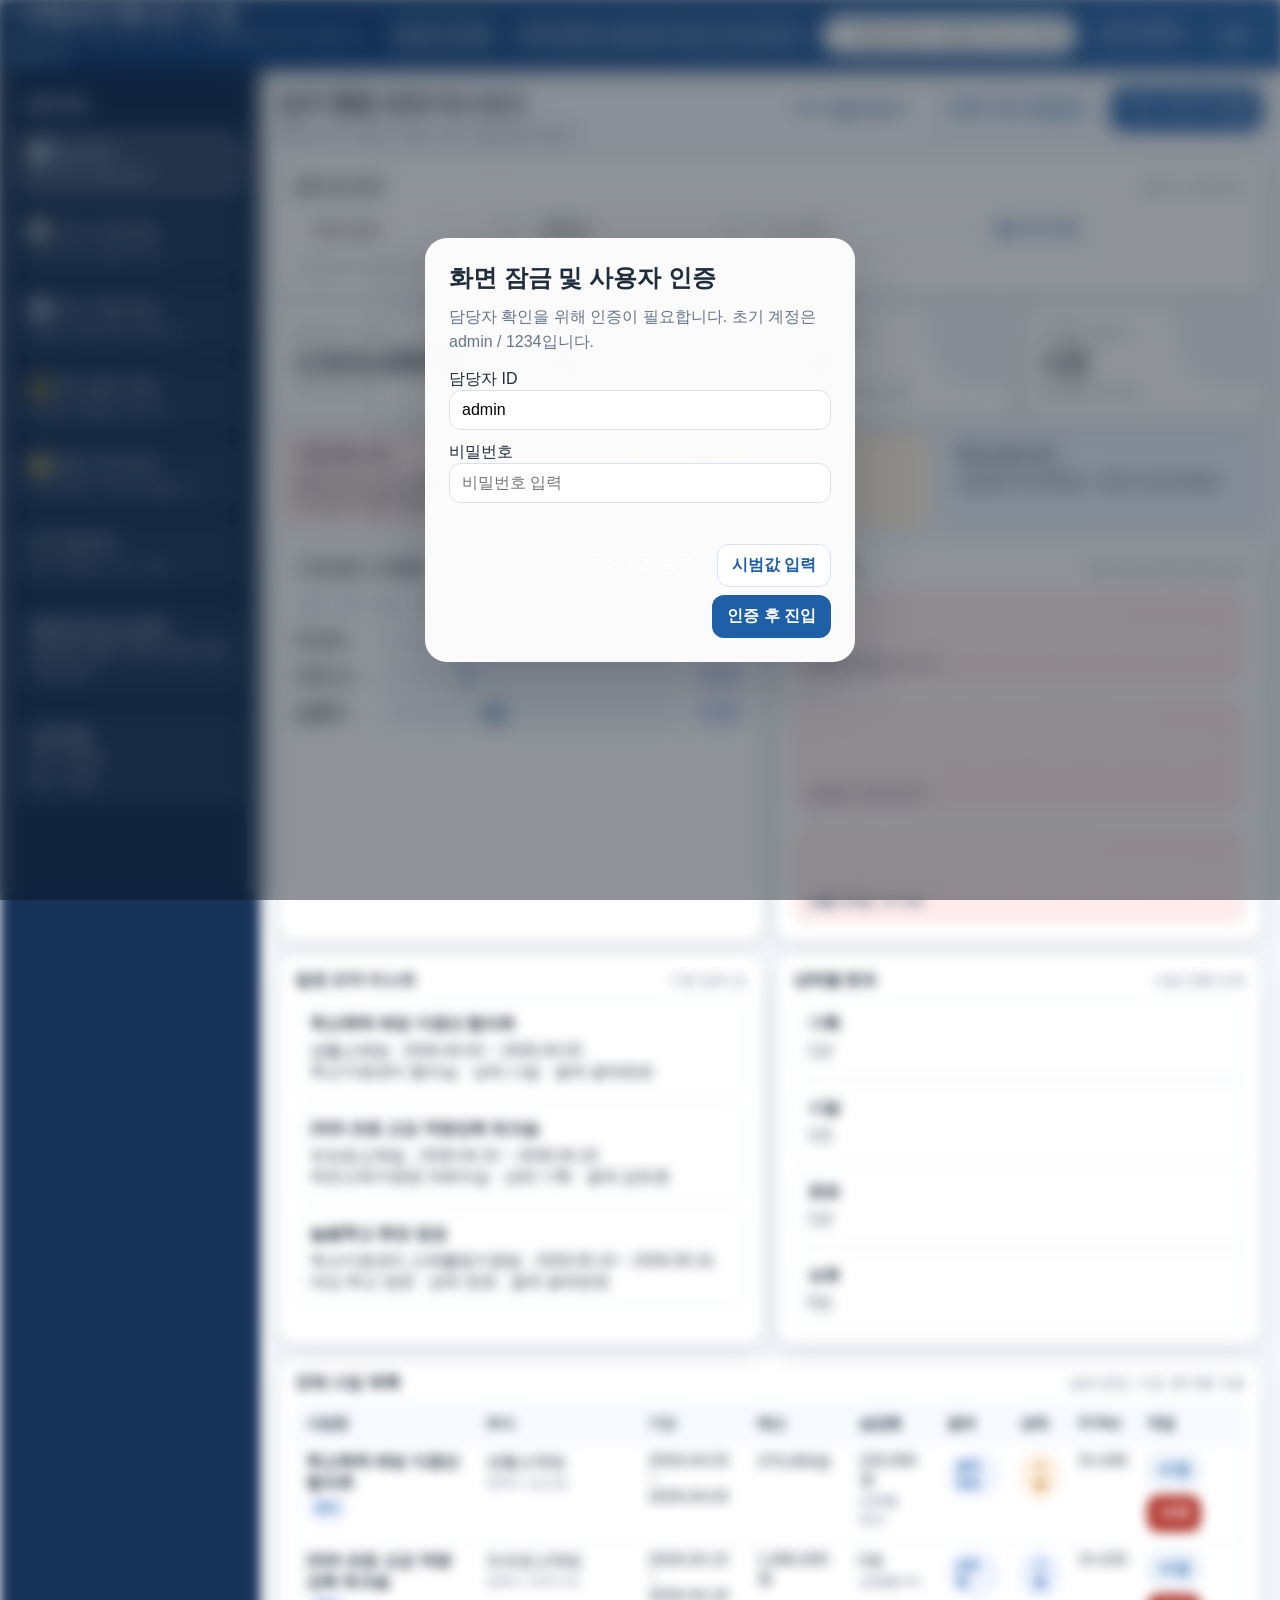
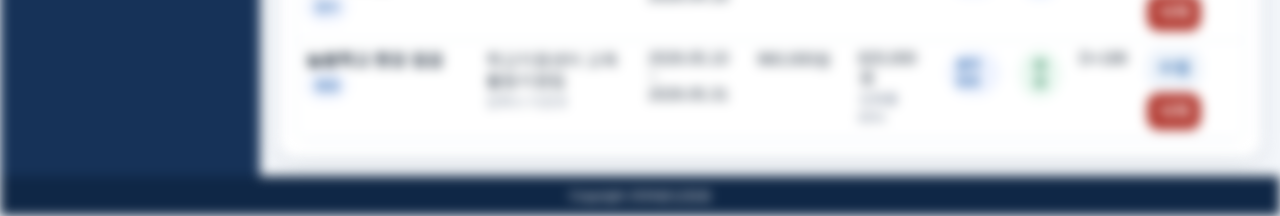
<file: index.html>
<!DOCTYPE html>
<html lang="ko">
<head>
<meta charset="UTF-8">
<meta name="viewport" content="width=device-width, initial-scale=1.0">
<title>교육행정업무 통합 관리 시스템 v6.2.5 PWA</title>
<link rel="manifest" href="./manifest.webmanifest">
<meta name="theme-color" content="#1f5fa8">
<link rel="icon" href="./assets/icons/icon-192.png">
<link rel="apple-touch-icon" href="./assets/icons/icon-192.png">
<link rel="stylesheet" href="./css/style.css?v=6.2.4-attachment">
</head>
<body>
<div id="app" class="app blurred">
<header>
  <div class="title"><strong id="sysName">교육행정업무 통합 관리 시스템</strong><span id="sysSub">사업 계획 · 시달 · 예산 · 결과 · 문서출력 통합 관리</span></div>
  <div id="userChip" class="chip">담당자: 미인증</div>
  <div id="clockChip" class="chip">KST 로딩 중...</div>
  <div class="search"><input id="globalSearch" placeholder="통합 검색: 사업명, 부서, 목적, 장소, 대상"></div>
  <div class="toolbar"><div id="roleChip" class="chip">권한: ADMIN</div><button id="lockBtn" class="ghost">잠금</button></div>
</header>
<aside>
  <h3>업무 메뉴</h3>
  <div class="nav">
    <button class="active" data-page="dash">📊<span> 대시보드</span><small>KPI · 일정 · 알림 현황</small></button>
    <button data-page="create">📝<span> 신규 사업 생성</span><small>기획 · 예산 · 결재선 작성</small></button>
    <button data-page="doc">📄<span> 문서 자동 생성</span><small>겉공문 · 붙임 파일 · 결과보고</small></button>
    <button data-page="manage">💰<span> 예산·결과 관리</span><small>실집행 · 집행률 · 결과요약</small></button>
    <button data-page="flow">🗂️<span> 결재·이력 관리</span><small>다단계 결재 · 휴지통 · 활동로그</small></button>
    <button data-page="ops">🛠️<span> 운영센터</span><small>권한 · 템플릿 · 보안 · 백업</small></button>
  </div>
  <div class="sidebox"><strong>운영 단계 v6.2.5 PWA</strong><br>겉공문과 붙임 계획서 별도 생성 기능 버전</div>
  <div class="sidebox"><strong>시범 계정</strong><br><span style="font-family:Consolas,monospace">ID: admin</span><br><span style="font-family:Consolas,monospace">PW: 1234</span></div>
</aside>
<main>
  <section id="dash" class="page active">
    <div class="top"><div><h1>업무 통합 관제 대시보드</h1><p>총괄 지표, 일정, 위험 신호, 알림센터 확인</p></div><div class="toolbar"><button id="csvUpBtn" class="sec">CSV 일괄 업로드</button><button id="csvTplBtn" class="soft">CSV 서식 다운로드</button><button id="yearOutBtn" class="pri">연간 데이터 추출</button><input id="csvFile" type="file" accept=".csv" hidden></div></div>
    <div class="card" style="margin-bottom:12px"><div class="section"><h2>필터 및 검색</h2><span id="resultMeta">총 0건</span></div><div class="filters"><select id="statusF"><option value="all">전체 상태</option><option>기획</option><option>시달</option><option>완료</option><option>보류</option></select><select id="yearF"></select><input id="deptF" placeholder="부서 필터"><button id="clearF" class="sec">필터 초기화</button><span class="muted">사업명·부서·담당자·목적·장소·태그 통합 검색</span></div></div>
    <div id="kpis" class="grid4"></div>
    <div id="alerts" class="alerts"></div>
    <div class="grid2" style="margin-bottom:12px">
      <div class="card"><div class="section"><h2>사업 일정 스케줄러</h2><span>KST 기준 D-Day</span></div><div id="months" style="display:grid;grid-template-columns:repeat(12,1fr);gap:6px;margin-bottom:8px"></div><div id="timeline"></div></div>
      <div class="card"><div class="section"><h2>알림센터</h2><span>기한, 예산, 결재 위험 신호</span></div><div id="dashNotes" class="note-list"></div></div>
    </div>
    <div class="grid2" style="margin-bottom:12px">
      <div class="card"><div class="section"><h2>일정 요약 리스트</h2><span>기한 임박 순</span></div><div id="sched" class="note-list"></div></div>
      <div class="card"><div class="section"><h2>상태별 분포</h2><span>사업 진행 단계</span></div><div id="statusSummary" class="note-list"></div></div>
    </div>
    <div class="card"><div class="section"><h2>전체 사업 목록</h2><span>상태 변경, 수정, 휴지통 이동</span></div><div class="wrap"><table><thead><tr><th>사업명</th><th>부서</th><th>기간</th><th>예산</th><th>실집행</th><th>결재</th><th>상태</th><th>D-Day</th><th>작업</th></tr></thead><tbody id="projectRows"></tbody></table></div></div>
  </section>

  <section id="create" class="page">
    <div class="top"><div><h1>신규 사업 생성</h1><p>기획·지침 수립에 필요한 마스터 데이터와 다단계 결재선 작성</p></div><div class="toolbar"><span id="editBadge" class="mini badge" style="display:none">수정 모드</span><button id="resetForm" class="sec">입력 초기화</button><button id="saveProj" class="pri">저장</button></div></div>
    <div class="card">
      <div class="section"><h2>과거 사업 복제 및 수정</h2><span>기존 사업을 복제하거나 수정 모드로 불러옴</span></div>
      <div class="form">
        <div><label>복제 대상 사업</label><select id="cloneSel"><option value="">새로 작성</option></select></div>
        <div><label>수정 대상 사업</label><select id="editSel"><option value="">선택 안 함</option></select></div>
        <div><label>담당 부서</label><input id="fDept"></div>
        <div><label>담당자 메모</label><input id="fMgr"></div>
        <div><label>사업명</label><input id="fTitle"></div>
        <div><label>사업 유형</label><select id="fType"><option value="">선택</option><option>연수</option><option>회의</option><option>행사</option><option>공모</option><option>지원사업</option><option>점검</option><option>기타</option></select></div>
        <div><label>대상</label><input id="fTarget"></div>
        <div><label>장소</label><input id="fLoc"></div>
        <div><label>시작일</label><input id="fStart" type="date"></div>
        <div><label>종료일</label><input id="fEnd" type="date"></div>
        <div><label>우선순위</label><select id="fPriority"><option>중</option><option>상</option><option>하</option></select></div>
        <div><label>보안 등급</label><select id="fSec"><option>일반</option><option>대내</option><option>비공개</option></select></div>
        <div><label>최종 결재권자</label><input id="fApprover"></div>
        <div><label>결재 완료 목표일</label><input id="fDue" type="date"></div>
        <div class="full"><label>분류 태그</label><input id="fTags"></div>
        <div><label>추진 근거</label><textarea id="fBasis"></textarea></div>
        <div><label>목적</label><textarea id="fPurpose"></textarea></div>
        <div class="full"><label>방침 <span class="muted">(붙임 계획서용: 사업 운영 가이드라인)</span></label><textarea id="fPolicy" placeholder="예: 현장 여건 반영, 대상별 맞춤형 운영, 예산 집행 기준 준수 등"></textarea></div>
        <div class="full"><label>행정사항 <span class="muted">(겉공문용: 기관·학교에 안내할 지시·협조사항)</span></label><textarea id="fAdminItems" placeholder="예: 대상 학교는 기한 내 신청서를 제출
예산 집행 후 증빙자료 제출 결과보고서 제출 기한 준수"></textarea></div>
        <div class="full"><label>추진 배경 <span class="muted">(붙임 계획서용)</span></label><textarea id="fBackground" placeholder="예: 정책 변화, 현장 수요, 전년도 운영 결과 등을 입력"></textarea></div>
        <div class="full"><label>실태 분석 <span class="muted">(붙임 계획서용)</span></label><textarea id="fAnalysis" placeholder="예: 현황, 문제점, 개선 방향을 줄 단위로 입력"></textarea></div>
        <div class="full"><label>세부 추진 내용 <span class="muted">(붙임 계획서용)</span></label><textarea id="fDetailPlan" placeholder="예: 추진 과제별 세부 내용, 일정, 대상 등을 줄 단위로 입력"></textarea></div>
        <div class="full"><label>기대 효과 <span class="muted">(붙임 계획서용)</span></label><textarea id="fExpected" placeholder="예: 사업 추진으로 기대되는 효과를 줄 단위로 입력"></textarea></div>
      </div>
      <div class="section" style="margin-top:14px"><h3>예산 산출 엔진</h3><button id="addBudget" class="soft">예산 행 추가</button></div>
      <div class="wrap"><table><thead><tr><th>항목명</th><th>단가</th><th>인원</th><th>횟수</th><th>산출액</th><th>작업</th></tr></thead><tbody id="budgetRows"></tbody></table></div>
      <div style="display:flex;justify-content:flex-end;gap:8px;font-weight:800;margin-top:8px"><span>총액</span><span id="budgetTotal">0원</span></div>
      <div class="section" style="margin-top:14px"><h3>다단계 결재선</h3><button id="loadDefLine" class="soft">기본 결재선 불러오기</button></div>
      <div><label>결재선 정의</label><textarea id="fLine" placeholder="예: 기안:담당자&#10;검토:팀장&#10;협조:과장&#10;최종결재:교육장"></textarea><div class="muted" style="margin-top:6px">한 줄에 <strong>단계명:담당자/권한자</strong> 형식으로 입력합니다. 저장 시 첫 단계는 진행중, 나머지는 대기로 시작됩니다.</div></div>
    </div>
  </section>

  <section id="doc" class="page">
    <div class="top"><div><h1>문서 자동 생성</h1><p>겉공문은 케이에듀파인 본문 복사용으로, 붙임 파일은 별도 계획서·회의록·결과보고서로 생성</p></div><div class="toolbar"><button id="makeOfficial" class="sec">겉공문 생성</button><button id="makeAttachment" class="pri">붙임 계획서 생성</button><button id="downPairRtf" class="soft">공문+붙임 각각 다운로드</button><button id="copyHtml" class="sec">에듀파인 복사용 HTML 복사</button><button id="downRtf" class="pri">현재 문서 RTF</button><button id="printBtn" class="soft">인쇄</button></div></div>
    <div class="split">
      <div class="card">
        <div class="section"><h2>문서 컨트롤 패널</h2><span>저장된 사업과 템플릿 선택</span></div>
        <div class="form">
          <div><label>사업 선택</label><select id="dProj"></select></div>
          <div><label>문서 템플릿</label><select id="dTpl"><option value="official">공문 본문(케이에듀파인용)</option><option value="plan">붙임 기본계획서</option><option value="minutes">붙임 회의록</option><option value="result">붙임 결과보고서</option></select></div>
          <div class="full"><label>문서 제목</label><input id="dTitle" placeholder="문서 제목을 직접 수정할 수 있습니다."></div>
          <div><label>문서 표기 부서</label><input id="dDept"></div>
          <div><label>기안자 표기</label><input id="dOfficer"></div>
          <div><label>수신</label><input id="dRecv" placeholder="예: 각급학교장, 관계 부서장"></div>
          <div><label>공개 구분</label><select id="dOpen"><option>공개</option><option>부분공개</option><option>비공개</option></select></div>
          <div><label>시행일자</label><input id="dDate" type="date"></div>
          <div><label>문서번호</label><input id="dNo"></div>
          <div class="full"><label>붙임 / 비고</label><textarea id="dAttach" style="min-height:88px" placeholder="여러 줄 입력 가능&#10;예: 1. 세부 추진 일정 1부.&#10;2. 예산 산출 기초내역 1부."></textarea></div>
        </div>
        <div class="note-list" style="margin-top:12px">
          <div class="note info"><strong>겉공문과 붙임 분리</strong>겉공문은 케이에듀파인 본문에 붙여넣는 안내문, 붙임 계획서는 표지와 세부 계획을 갖춘 별도 첨부문서로 생성</div>
          <div class="note info"><strong>붙임 계획서 구조</strong>표지, 운영 근거, 추진 배경, 추진 목적, 실태 분석, 추진 방향, 추진 개요, 세부 추진 계획, 예산 운영 계획, 기대 효과 자동 구성</div>
        </div>
      </div>
      <div class="card"><div class="section"><h2>라이브 프리뷰</h2><span id="previewMeta" class="mini badge">미리보기 준비 중</span></div><div class="preview"><div id="docPaper" class="paper"></div></div></div>
    </div>
  </section>

  <section id="manage" class="page">
    <div class="top"><div><h1>예산·결과 관리</h1><p>사업별 실집행, 집행률, 차액, 결과 요약을 입력 관리</p></div><div class="toolbar"><button id="saveManage" class="pri">변경 저장</button></div></div>
    <div class="grid2">
      <div class="card"><div class="section"><h2>사업별 예산·결과 입력</h2><span>실집행액과 결과 요약 수정</span></div><div class="wrap"><table><thead><tr><th>사업명</th><th>계획예산</th><th>실집행액</th><th>차액</th><th>집행률</th><th>결과 요약</th></tr></thead><tbody id="manageRows"></tbody></table></div></div>
      <div class="card"><div class="section"><h2>예산 관제 요약</h2><span>예산 대비 실집행 기준</span></div><div id="manageSummary" class="note-list"></div></div>
    </div>
  </section>

  <section id="flow" class="page">
    <div class="top"><div><h1>결재·이력 관리</h1><p>사업별 다단계 결재, 문서번호, 활동 이력, 휴지통 복원을 통합 관리</p></div><div class="toolbar"><button id="saveFlowMeta" class="pri">결재 정보 저장</button></div></div>
    <div class="grid2">
      <div class="card"><div class="section"><h2>결재·문서 흐름 보드</h2><span>결재선 진행, 반려, 재개, 문서번호 관리</span></div><div class="wrap"><table><thead><tr><th>사업명</th><th>결재선</th><th>결재상태</th><th>결재기한</th><th>문서번호</th><th>우선/보안</th><th>작업</th></tr></thead><tbody id="flowRows"></tbody></table></div></div>
      <div class="card"><div class="section"><h2>결재 관제 요약</h2><span>미결재, 반려, 임박 건수</span></div><div id="flowSummary" class="note-list"></div></div>
    </div>
    <div class="grid2" style="margin-top:12px">
      <div class="card"><div class="section"><h2>최근 활동 이력</h2><span>저장, 상태변경, 결재 진행, 복원 로그</span></div><div class="wrap"><table><thead><tr><th>시각</th><th>구분</th><th>사업명</th><th>상세</th></tr></thead><tbody id="logRows"></tbody></table></div></div>
      <div class="card"><div class="section"><h2>휴지통</h2><span>삭제 사업 복원 및 영구 삭제</span></div><div class="wrap"><table><thead><tr><th>사업명</th><th>삭제시각</th><th>상태</th><th>작업</th></tr></thead><tbody id="trashRows"></tbody></table></div></div>
    </div>
  </section>

  <section id="ops" class="page">
    <div class="top"><div><h1>운영센터</h1><p>권한 모드, 템플릿, 보안, 백업, 기본 설정을 통합 관리</p></div><div class="toolbar"><button id="saveOps" class="pri">운영 설정 저장</button></div></div>
    <div class="grid2">
      <div class="card">
        <div class="section"><h2>권한 모드 및 세션 운영</h2><span>역할 기반 메뉴·기능 제어</span></div>
        <div class="form">
          <div><label>현재 세션 권한</label><select id="oRole"><option value="admin">ADMIN · 전체 권한</option><option value="writer">WRITER · 작성/수정 중심</option><option value="reviewer">REVIEWER · 결재/검토 중심</option><option value="viewer">VIEWER · 조회 중심</option></select></div>
          <div><label>권한 모드 적용</label><select id="oEnforce"><option value="true">적용</option><option value="false">적용 안 함</option></select></div>
          <div class="full"><label>기본 결재선 정의</label><input id="oLine" placeholder="예: 기안:담당자|검토:팀장|협조:과장|최종결재:교육장"></div>
        </div>
        <div class="note info" style="margin-top:12px"><strong>권한 안내</strong>ADMIN은 전체 기능, WRITER는 작성·예산 수정, REVIEWER는 결재 진행, VIEWER는 조회·문서출력 중심으로 동작합니다.</div>
      </div>
      <div class="card"><div class="section"><h2>알림센터 전체 보기</h2><span>기한 경과, 반려, 예산 초과, 문서 누락</span></div><div id="opsNotes" class="note-list"></div></div>
    </div>
    <div class="grid2" style="margin-top:12px">
      <div class="card">
        <div class="section"><h2>문서 템플릿 정책</h2><span>문구를 수정하면 프리뷰와 다운로드에 즉시 반영됩니다.</span></div>
        <div class="form">
          <div class="full"><label>계획서 머리말</label><textarea id="tplPlanHead"></textarea></div>
          <div class="full"><label>계획서 마무리 문구</label><textarea id="tplPlanFoot"></textarea></div>
          <div class="full"><label>회의록 기본 안건</label><textarea id="tplMinutes"></textarea></div>
          <div class="full"><label>결과보고서 마무리 문구</label><textarea id="tplResultFoot"></textarea></div>
        </div>
      </div>
      <div class="card">
        <div class="section"><h2>기본 설정 · 보안 · 백업</h2><span>로컬 인증값과 기본값 관리</span></div>
        <div class="form">
          <div><label>시스템 명칭</label><input id="oSys"></div>
          <div><label>상단 설명 문구</label><input id="oSub"></div>
          <div><label>하단 저작권 문구</label><input id="oFoot"></div>
          <div><label>기본 부서명</label><input id="oDept"></div>
          <div><label>담당자 표시명</label><input id="oOfficer"></div>
          <div><label>문서 서명 문구</label><input id="oSeal"></div>
          <div><label>기본 최종 결재권자</label><input id="oApprover"></div>
          <div><label>기본 문서번호 접두</label><input id="oPrefix"></div>
          <div><label>로그인 ID</label><input id="oId"></div>
          <div><label>로그인 비밀번호</label><input id="oPw" type="password"></div>
          <div><label>자동 잠금 시간(분)</label><input id="oIdle" type="number" min="1" max="480"></div>
        </div>
        <div class="note info" style="margin-top:12px"><strong>보안 안내</strong>이 시스템은 브라우저 로컬 저장소 기반 프로그램입니다. 시스템내 사용 프로그램입니다.<div id="auditMeta" class="muted" style="margin-top:8px"></div></div>
        <div class="toolbar" style="margin-top:12px"><button id="backupBtn" class="sec">백업 JSON 내보내기</button><button id="restoreBtn" class="soft">백업 JSON 불러오기</button><button id="resetBtn" class="warn">시범 데이터 재설정</button><button id="lockNow" class="bad">즉시 잠금</button><input id="restoreFile" type="file" accept=".json" hidden></div>
      </div>
    </div>
  </section>
</main>
<footer id="footText">Copyright 2026@ 강창원</footer>
</div>

<div id="auth" class="auth">
  <div class="authbox">
    <h2>화면 잠금 및 사용자 인증</h2>
    <p>담당자 확인을 위해 인증이 필요합니다. 초기 계정은 admin / 1234입니다.</p>
    <div><label>담당자 ID</label><input id="authId" autocomplete="username" placeholder="담당자 ID 입력"></div>
    <div style="margin-top:12px"><label>비밀번호</label><input id="authPw" type="password" autocomplete="current-password" placeholder="비밀번호 입력"></div>
    <div id="authErr" class="err"></div>
    <div class="toolbar" style="justify-content:flex-end;margin-top:12px"><button id="resetLogin" class="ghost">초기 계정 복구</button><button id="demoLogin" class="sec">시범값 입력</button><button id="loginBtn" class="pri">인증 후 진입</button></div>
  </div>
</div>

<script>
/* index-only login patch: 기본 로그인 계정을 admin / 1234로 고정 */
(function(){
  const SETTINGS_KEY = 'eduAdminIntegratedSettings_v6';
  const OLD_SETTINGS_KEYS = ['eduAdminIntegratedSettings_v5','eduAdminIntegratedSettings_v4','eduAdminIntegratedSettings_v3'];
  try {
    let saved = {};
    const raw = localStorage.getItem(SETTINGS_KEY) || OLD_SETTINGS_KEYS.map(k => localStorage.getItem(k)).find(Boolean);
    if (raw) saved = JSON.parse(raw) || {};
    saved.loginId = 'admin';
    saved.loginPassword = '1234';
    localStorage.setItem(SETTINGS_KEY, JSON.stringify(saved));
  } catch (err) {
    localStorage.setItem(SETTINGS_KEY, JSON.stringify({ loginId: 'admin', loginPassword: '1234' }));
  }
})();
</script>
<script src="./js/app.js?v=6.2.4-attachment"></script>
<script>
/* app.js 로딩 후에도 초기값/복구값/시범값 입력 버튼이 admin / 1234를 쓰도록 보정 */
(function(){
  try {
    if (typeof defaults !== 'undefined') {
      defaults.loginId = 'admin';
      defaults.loginPassword = '1234';
    }
    if (typeof settings !== 'undefined') {
      settings.loginId = 'admin';
      settings.loginPassword = '1234';
      if (typeof saveSettings === 'function') saveSettings();
    }
    const demoBtn = document.getElementById('demoLogin');
    if (demoBtn) demoBtn.onclick = function(){
      document.getElementById('authId').value = 'admin';
      document.getElementById('authPw').value = '1234';
    };
    const resetBtn = document.getElementById('resetLogin');
    if (resetBtn) resetBtn.onclick = function(){
      if (typeof settings !== 'undefined') {
        settings.loginId = 'admin';
        settings.loginPassword = '1234';
        if (typeof saveSettings === 'function') saveSettings();
      }
      document.getElementById('authId').value = 'admin';
      document.getElementById('authPw').value = '1234';
      const err = document.getElementById('authErr');
      if (err) err.textContent = '초기 계정 admin / 1234로 복구했습니다. 인증 후 진입을 누르세요.';
      try { if (typeof fillOps === 'function') fillOps(); } catch(e) {}
    };
    const id = document.getElementById('authId');
    if (id && !id.value) id.value = 'admin';
    const pw = document.getElementById('authPw');
    if (pw && !pw.value) pw.value = '';
    try { if (typeof fillOps === 'function') fillOps(); } catch(e) {}
  } catch (err) {
    console.warn('login patch failed', err);
  }
})();
</script>
</body>
</html>
</file>
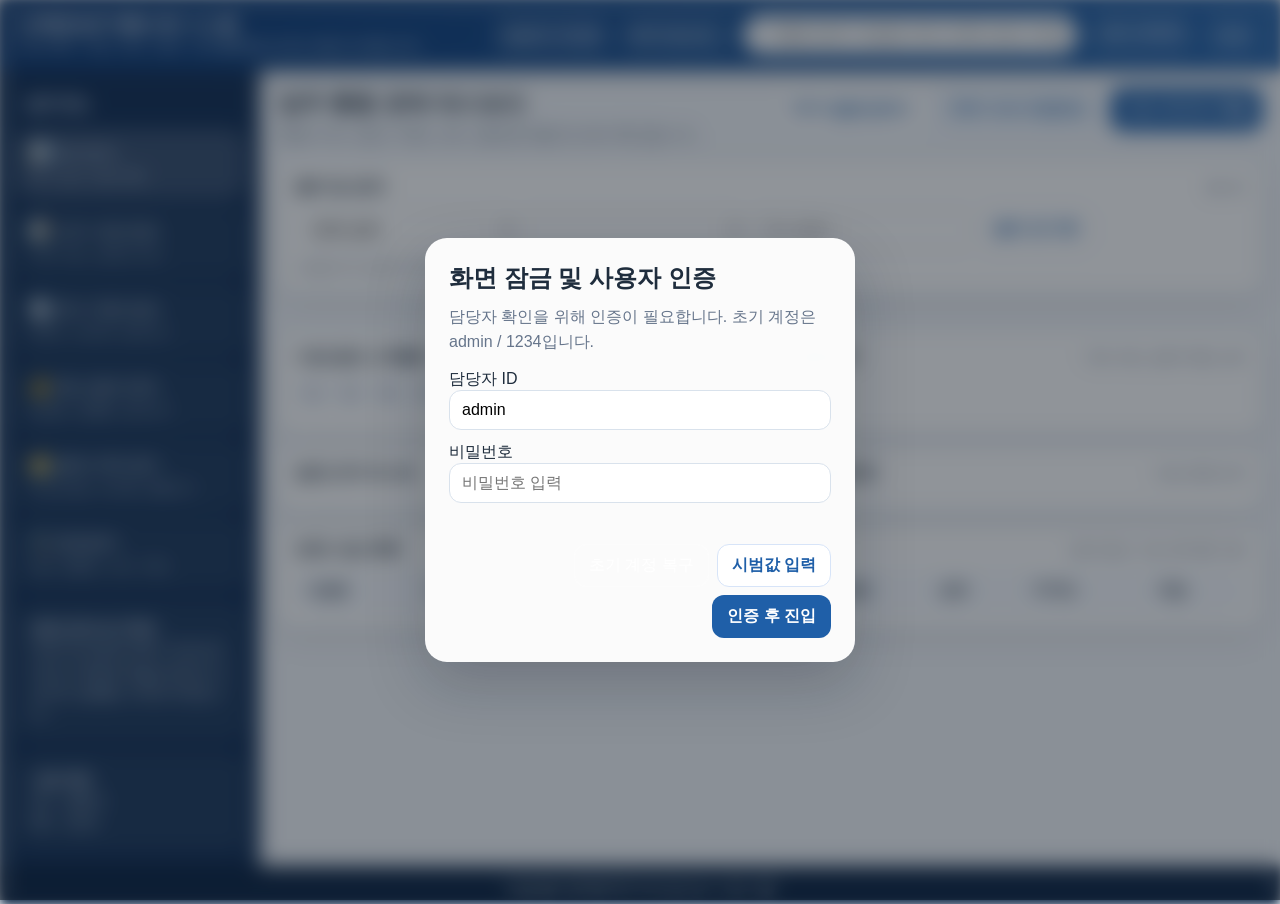
<file: index (4).html>
<!DOCTYPE html>
<html lang="ko">
<head>
<meta charset="UTF-8">
<meta name="viewport" content="width=device-width, initial-scale=1.0">
<title>교육행정업무 통합 관리 시스템 v6.2 PWA</title>
<link rel="manifest" href="./manifest.webmanifest">
<meta name="theme-color" content="#1f5fa8">
<link rel="icon" href="./assets/icons/icon-192.png">
<link rel="apple-touch-icon" href="./assets/icons/icon-192.png">
<link rel="stylesheet" href="./css/style.css">
</head>
<body>
<div id="app" class="app blurred">
<header>
  <div class="title"><strong id="sysName">교육행정업무 통합 관리 시스템</strong><span id="sysSub">사업 계획 · 시달 · 예산 · 결과 · 문서출력을 한 화면 흐름으로 통합 관리</span></div>
  <div id="userChip" class="chip">담당자: 미인증</div>
  <div id="clockChip" class="chip">KST 로딩 중...</div>
  <div class="search"><input id="globalSearch" placeholder="통합 검색: 사업명, 부서, 목적, 장소, 대상"></div>
  <div class="toolbar"><div id="roleChip" class="chip">권한: ADMIN</div><button id="lockBtn" class="ghost">잠금</button></div>
</header>
<aside>
  <h3>업무 메뉴</h3>
  <div class="nav">
    <button class="active" data-page="dash">📊<span> 대시보드</span><small>KPI · 일정 · 알림 현황</small></button>
    <button data-page="create">📝<span> 신규 사업 생성</span><small>기획 · 예산 · 결재선 작성</small></button>
    <button data-page="doc">📄<span> 문서 자동 생성</span><small>계획서 · 회의록 · 결과보고</small></button>
    <button data-page="manage">💰<span> 예산·결과 관리</span><small>실집행 · 집행률 · 결과요약</small></button>
    <button data-page="flow">🗂️<span> 결재·이력 관리</span><small>다단계 결재 · 휴지통 · 활동로그</small></button>
    <button data-page="ops">🛠️<span> 운영센터</span><small>권한 · 템플릿 · 보안 · 백업</small></button>
  </div>
  <div class="sidebox"><strong>운영 단계 v6.2 PWA</strong><br>CSS·JS·Assets·PWA 구조로 분리하고 GitHub Pages 배포와 오프라인 실행을 고려한 버전입니다.</div>
  <div class="sidebox"><strong>시범 계정</strong><br><span style="font-family:Consolas,monospace">ID: admin</span><br><span style="font-family:Consolas,monospace">PW: 1234</span></div>
</aside>
<main>
  <section id="dash" class="page active">
    <div class="top"><div><h1>업무 통합 관제 대시보드</h1><p>총괄 지표, 일정, 위험 신호, 알림센터를 한 번에 확인합니다.</p></div><div class="toolbar"><button id="csvUpBtn" class="sec">CSV 일괄 업로드</button><button id="csvTplBtn" class="soft">CSV 서식 다운로드</button><button id="yearOutBtn" class="pri">연간 데이터 추출</button><input id="csvFile" type="file" accept=".csv" hidden></div></div>
    <div class="card" style="margin-bottom:12px"><div class="section"><h2>필터 및 검색</h2><span id="resultMeta">총 0건</span></div><div class="filters"><select id="statusF"><option value="all">전체 상태</option><option>기획</option><option>시달</option><option>완료</option><option>보류</option></select><select id="yearF"></select><input id="deptF" placeholder="부서 필터"><button id="clearF" class="sec">필터 초기화</button><span class="muted">사업명·부서·담당자·목적·장소·태그를 통합 검색합니다.</span></div></div>
    <div id="kpis" class="grid4"></div>
    <div id="alerts" class="alerts"></div>
    <div class="grid2" style="margin-bottom:12px">
      <div class="card"><div class="section"><h2>사업 일정 스케줄러</h2><span>KST 기준 D-Day</span></div><div id="months" style="display:grid;grid-template-columns:repeat(12,1fr);gap:6px;margin-bottom:8px"></div><div id="timeline"></div></div>
      <div class="card"><div class="section"><h2>알림센터</h2><span>기한, 예산, 결재 위험 신호</span></div><div id="dashNotes" class="note-list"></div></div>
    </div>
    <div class="grid2" style="margin-bottom:12px">
      <div class="card"><div class="section"><h2>일정 요약 리스트</h2><span>기한 임박 순</span></div><div id="sched" class="note-list"></div></div>
      <div class="card"><div class="section"><h2>상태별 분포</h2><span>사업 진행 단계</span></div><div id="statusSummary" class="note-list"></div></div>
    </div>
    <div class="card"><div class="section"><h2>전체 사업 목록</h2><span>상태 변경, 수정, 휴지통 이동</span></div><div class="wrap"><table><thead><tr><th>사업명</th><th>부서</th><th>기간</th><th>예산</th><th>실집행</th><th>결재</th><th>상태</th><th>D-Day</th><th>작업</th></tr></thead><tbody id="projectRows"></tbody></table></div></div>
  </section>

  <section id="create" class="page">
    <div class="top"><div><h1>신규 사업 생성</h1><p>기획·지침 수립에 필요한 마스터 데이터와 다단계 결재선을 함께 작성합니다.</p></div><div class="toolbar"><span id="editBadge" class="mini badge" style="display:none">수정 모드</span><button id="resetForm" class="sec">입력 초기화</button><button id="saveProj" class="pri">저장</button></div></div>
    <div class="card">
      <div class="section"><h2>과거 사업 복제 및 수정</h2><span>기존 사업을 복제하거나 수정 모드로 불러옵니다.</span></div>
      <div class="form">
        <div><label>복제 대상 사업</label><select id="cloneSel"><option value="">새로 작성</option></select></div>
        <div><label>수정 대상 사업</label><select id="editSel"><option value="">선택 안 함</option></select></div>
        <div><label>담당 부서</label><input id="fDept"></div>
        <div><label>담당자 메모</label><input id="fMgr"></div>
        <div><label>사업명</label><input id="fTitle"></div>
        <div><label>사업 유형</label><select id="fType"><option value="">선택</option><option>연수</option><option>회의</option><option>행사</option><option>공모</option><option>지원사업</option><option>점검</option><option>기타</option></select></div>
        <div><label>대상</label><input id="fTarget"></div>
        <div><label>장소</label><input id="fLoc"></div>
        <div><label>시작일</label><input id="fStart" type="date"></div>
        <div><label>종료일</label><input id="fEnd" type="date"></div>
        <div><label>우선순위</label><select id="fPriority"><option>중</option><option>상</option><option>하</option></select></div>
        <div><label>보안 등급</label><select id="fSec"><option>일반</option><option>대내</option><option>비공개</option></select></div>
        <div><label>최종 결재권자</label><input id="fApprover"></div>
        <div><label>결재 완료 목표일</label><input id="fDue" type="date"></div>
        <div class="full"><label>분류 태그</label><input id="fTags"></div>
        <div><label>추진 근거</label><textarea id="fBasis"></textarea></div>
        <div><label>목적</label><textarea id="fPurpose"></textarea></div>
        <div class="full"><label>방침</label><textarea id="fPolicy"></textarea></div>
      </div>
      <div class="section" style="margin-top:14px"><h3>예산 산출 엔진</h3><button id="addBudget" class="soft">예산 행 추가</button></div>
      <div class="wrap"><table><thead><tr><th>항목명</th><th>단가</th><th>인원</th><th>횟수</th><th>산출액</th><th>작업</th></tr></thead><tbody id="budgetRows"></tbody></table></div>
      <div style="display:flex;justify-content:flex-end;gap:8px;font-weight:800;margin-top:8px"><span>총액</span><span id="budgetTotal">0원</span></div>
      <div class="section" style="margin-top:14px"><h3>다단계 결재선</h3><button id="loadDefLine" class="soft">기본 결재선 불러오기</button></div>
      <div><label>결재선 정의</label><textarea id="fLine" placeholder="예: 기안:담당자&#10;검토:팀장&#10;협조:과장&#10;최종결재:교육장"></textarea><div class="muted" style="margin-top:6px">한 줄에 <strong>단계명:담당자/권한자</strong> 형식으로 입력합니다. 저장 시 첫 단계는 진행중, 나머지는 대기로 시작됩니다.</div></div>
    </div>
  </section>

  <section id="doc" class="page">
    <div class="top"><div><h1>문서 자동 생성</h1><p>계획서, 회의록, 결과보고서를 라이브 프리뷰와 함께 생성합니다.</p></div><div class="toolbar"><button id="copyHtml" class="sec">에듀파인 복사용 HTML 복사</button><button id="downRtf" class="pri">한글(.rtf) 다운로드</button><button id="printBtn" class="soft">인쇄</button></div></div>
    <div class="split">
      <div class="card">
        <div class="section"><h2>문서 컨트롤 패널</h2><span>저장된 사업과 템플릿 선택</span></div>
        <div class="form">
          <div><label>사업 선택</label><select id="dProj"></select></div>
          <div><label>문서 템플릿</label><select id="dTpl"><option value="plan">계획서</option><option value="minutes">회의록</option><option value="result">결과보고서</option></select></div>
          <div class="full"><label>문서 제목</label><input id="dTitle" placeholder="문서 제목을 직접 수정할 수 있습니다."></div>
          <div><label>문서 표기 부서</label><input id="dDept"></div>
          <div><label>기안자 표기</label><input id="dOfficer"></div>
          <div><label>수신</label><input id="dRecv" placeholder="예: 각급학교장, 관계 부서장"></div>
          <div><label>공개 구분</label><select id="dOpen"><option>공개</option><option>부분공개</option><option>비공개</option></select></div>
          <div><label>시행일자</label><input id="dDate" type="date"></div>
          <div><label>문서번호</label><input id="dNo"></div>
          <div class="full"><label>붙임 / 비고</label><textarea id="dAttach" style="min-height:88px" placeholder="여러 줄 입력 가능&#10;예: 1. 세부 추진 일정 1부.&#10;2. 예산 산출 기초내역 1부."></textarea></div>
        </div>
        <div class="note-list" style="margin-top:12px">
          <div class="note info"><strong>템플릿 연동</strong>운영센터에서 설정한 머리말·꼬리말·회의 안건 문구가 문서 프리뷰에 즉시 반영됩니다.</div>
          <div class="note info"><strong>다단계 결재선 출력</strong>사업별 결재선을 표 형태로 자동 삽입하여 공문서 흐름을 명확하게 표현합니다.</div>
        </div>
      </div>
      <div class="card"><div class="section"><h2>라이브 프리뷰</h2><span id="previewMeta" class="mini badge">미리보기 준비 중</span></div><div class="preview"><div id="docPaper" class="paper"></div></div></div>
    </div>
  </section>

  <section id="manage" class="page">
    <div class="top"><div><h1>예산·결과 관리</h1><p>사업별 실집행, 집행률, 차액, 결과 요약을 입력하고 관리합니다.</p></div><div class="toolbar"><button id="saveManage" class="pri">변경 저장</button></div></div>
    <div class="grid2">
      <div class="card"><div class="section"><h2>사업별 예산·결과 입력</h2><span>실집행액과 결과 요약 수정</span></div><div class="wrap"><table><thead><tr><th>사업명</th><th>계획예산</th><th>실집행액</th><th>차액</th><th>집행률</th><th>결과 요약</th></tr></thead><tbody id="manageRows"></tbody></table></div></div>
      <div class="card"><div class="section"><h2>예산 관제 요약</h2><span>예산 대비 실집행 기준</span></div><div id="manageSummary" class="note-list"></div></div>
    </div>
  </section>

  <section id="flow" class="page">
    <div class="top"><div><h1>결재·이력 관리</h1><p>사업별 다단계 결재, 문서번호, 활동 이력, 휴지통 복원을 통합 관리합니다.</p></div><div class="toolbar"><button id="saveFlowMeta" class="pri">결재 정보 저장</button></div></div>
    <div class="grid2">
      <div class="card"><div class="section"><h2>결재·문서 흐름 보드</h2><span>결재선 진행, 반려, 재개, 문서번호 관리</span></div><div class="wrap"><table><thead><tr><th>사업명</th><th>결재선</th><th>결재상태</th><th>결재기한</th><th>문서번호</th><th>우선/보안</th><th>작업</th></tr></thead><tbody id="flowRows"></tbody></table></div></div>
      <div class="card"><div class="section"><h2>결재 관제 요약</h2><span>미결재, 반려, 임박 건수</span></div><div id="flowSummary" class="note-list"></div></div>
    </div>
    <div class="grid2" style="margin-top:12px">
      <div class="card"><div class="section"><h2>최근 활동 이력</h2><span>저장, 상태변경, 결재 진행, 복원 로그</span></div><div class="wrap"><table><thead><tr><th>시각</th><th>구분</th><th>사업명</th><th>상세</th></tr></thead><tbody id="logRows"></tbody></table></div></div>
      <div class="card"><div class="section"><h2>휴지통</h2><span>삭제 사업 복원 및 영구 삭제</span></div><div class="wrap"><table><thead><tr><th>사업명</th><th>삭제시각</th><th>상태</th><th>작업</th></tr></thead><tbody id="trashRows"></tbody></table></div></div>
    </div>
  </section>

  <section id="ops" class="page">
    <div class="top"><div><h1>운영센터</h1><p>권한 모드, 템플릿, 보안, 백업, 기본 설정을 통합 관리합니다.</p></div><div class="toolbar"><button id="saveOps" class="pri">운영 설정 저장</button></div></div>
    <div class="grid2">
      <div class="card">
        <div class="section"><h2>권한 모드 및 세션 운영</h2><span>역할 기반 메뉴·기능 제어</span></div>
        <div class="form">
          <div><label>현재 세션 권한</label><select id="oRole"><option value="admin">ADMIN · 전체 권한</option><option value="writer">WRITER · 작성/수정 중심</option><option value="reviewer">REVIEWER · 결재/검토 중심</option><option value="viewer">VIEWER · 조회 중심</option></select></div>
          <div><label>권한 모드 적용</label><select id="oEnforce"><option value="true">적용</option><option value="false">적용 안 함</option></select></div>
          <div class="full"><label>기본 결재선 정의</label><input id="oLine" placeholder="예: 기안:담당자|검토:팀장|협조:과장|최종결재:교육장"></div>
        </div>
        <div class="note info" style="margin-top:12px"><strong>권한 안내</strong>ADMIN은 전체 기능, WRITER는 작성·예산 수정, REVIEWER는 결재 진행, VIEWER는 조회·문서출력 중심으로 동작합니다.</div>
      </div>
      <div class="card"><div class="section"><h2>알림센터 전체 보기</h2><span>기한 경과, 반려, 예산 초과, 문서 누락</span></div><div id="opsNotes" class="note-list"></div></div>
    </div>
    <div class="grid2" style="margin-top:12px">
      <div class="card">
        <div class="section"><h2>문서 템플릿 정책</h2><span>문구를 수정하면 프리뷰와 다운로드에 즉시 반영됩니다.</span></div>
        <div class="form">
          <div class="full"><label>계획서 머리말</label><textarea id="tplPlanHead"></textarea></div>
          <div class="full"><label>계획서 마무리 문구</label><textarea id="tplPlanFoot"></textarea></div>
          <div class="full"><label>회의록 기본 안건</label><textarea id="tplMinutes"></textarea></div>
          <div class="full"><label>결과보고서 마무리 문구</label><textarea id="tplResultFoot"></textarea></div>
        </div>
      </div>
      <div class="card">
        <div class="section"><h2>기본 설정 · 보안 · 백업</h2><span>로컬 인증값과 기본값 관리</span></div>
        <div class="form">
          <div><label>시스템 명칭</label><input id="oSys"></div>
          <div><label>상단 설명 문구</label><input id="oSub"></div>
          <div><label>하단 저작권 문구</label><input id="oFoot"></div>
          <div><label>기본 부서명</label><input id="oDept"></div>
          <div><label>담당자 표시명</label><input id="oOfficer"></div>
          <div><label>문서 서명 문구</label><input id="oSeal"></div>
          <div><label>기본 최종 결재권자</label><input id="oApprover"></div>
          <div><label>기본 문서번호 접두</label><input id="oPrefix"></div>
          <div><label>로그인 ID</label><input id="oId"></div>
          <div><label>로그인 비밀번호</label><input id="oPw" type="password"></div>
          <div><label>자동 잠금 시간(분)</label><input id="oIdle" type="number" min="1" max="480"></div>
        </div>
        <div class="note info" style="margin-top:12px"><strong>보안 안내</strong>이 시스템은 브라우저 로컬 저장소 기반 시제품입니다. 실제 배포 시에는 서버 인증, 권한 분리, 암호화 저장, 접근 로그 분리가 필요합니다.<div id="auditMeta" class="muted" style="margin-top:8px"></div></div>
        <div class="toolbar" style="margin-top:12px"><button id="backupBtn" class="sec">백업 JSON 내보내기</button><button id="restoreBtn" class="soft">백업 JSON 불러오기</button><button id="resetBtn" class="warn">시범 데이터 재설정</button><button id="lockNow" class="bad">즉시 잠금</button><input id="restoreFile" type="file" accept=".json" hidden></div>
      </div>
    </div>
  </section>
</main>
<footer id="footText">Copyright 2026@박주가리교감 상시 고정 노출</footer>
</div>

<div id="auth" class="auth">
  <div class="authbox">
    <h2>화면 잠금 및 사용자 인증</h2>
    <p>담당자 확인을 위해 인증이 필요합니다. 초기 계정은 admin / 1234입니다.</p>
    <div><label>담당자 ID</label><input id="authId" autocomplete="username" placeholder="담당자 ID 입력"></div>
    <div style="margin-top:12px"><label>비밀번호</label><input id="authPw" type="password" autocomplete="current-password" placeholder="비밀번호 입력"></div>
    <div id="authErr" class="err"></div>
    <div class="toolbar" style="justify-content:flex-end;margin-top:12px"><button id="resetLogin" class="ghost">초기 계정 복구</button><button id="demoLogin" class="sec">시범값 입력</button><button id="loginBtn" class="pri">인증 후 진입</button></div>
  </div>
</div>

<script>
/* index-only login patch: 기본 로그인 계정을 admin / 1234로 고정 */
(function(){
  const SETTINGS_KEY = 'eduAdminIntegratedSettings_v6';
  const OLD_SETTINGS_KEYS = ['eduAdminIntegratedSettings_v5','eduAdminIntegratedSettings_v4','eduAdminIntegratedSettings_v3'];
  try {
    let saved = {};
    const raw = localStorage.getItem(SETTINGS_KEY) || OLD_SETTINGS_KEYS.map(k => localStorage.getItem(k)).find(Boolean);
    if (raw) saved = JSON.parse(raw) || {};
    saved.loginId = 'admin';
    saved.loginPassword = '1234';
    localStorage.setItem(SETTINGS_KEY, JSON.stringify(saved));
  } catch (err) {
    localStorage.setItem(SETTINGS_KEY, JSON.stringify({ loginId: 'admin', loginPassword: '1234' }));
  }
})();
</script>
<script src="./js/app.js?v=6.2-login-1234"></script>
<script>
/* app.js 로딩 후에도 초기값/복구값/시범값 입력 버튼이 admin / 1234를 쓰도록 보정 */
(function(){
  try {
    if (typeof defaults !== 'undefined') {
      defaults.loginId = 'admin';
      defaults.loginPassword = '1234';
    }
    if (typeof settings !== 'undefined') {
      settings.loginId = 'admin';
      settings.loginPassword = '1234';
      if (typeof saveSettings === 'function') saveSettings();
    }
    const demoBtn = document.getElementById('demoLogin');
    if (demoBtn) demoBtn.onclick = function(){
      document.getElementById('authId').value = 'admin';
      document.getElementById('authPw').value = '1234';
    };
    const resetBtn = document.getElementById('resetLogin');
    if (resetBtn) resetBtn.onclick = function(){
      if (typeof settings !== 'undefined') {
        settings.loginId = 'admin';
        settings.loginPassword = '1234';
        if (typeof saveSettings === 'function') saveSettings();
      }
      document.getElementById('authId').value = 'admin';
      document.getElementById('authPw').value = '1234';
      const err = document.getElementById('authErr');
      if (err) err.textContent = '초기 계정 admin / 1234로 복구했습니다. 인증 후 진입을 누르세요.';
      try { if (typeof fillOps === 'function') fillOps(); } catch(e) {}
    };
    const id = document.getElementById('authId');
    if (id && !id.value) id.value = 'admin';
    const pw = document.getElementById('authPw');
    if (pw && !pw.value) pw.value = '';
    try { if (typeof fillOps === 'function') fillOps(); } catch(e) {}
  } catch (err) {
    console.warn('login patch failed', err);
  }
})();
</script>
</body>
</html>
</file>
<file: css/style.css>
/* 교육행정업무 통합 관리 시스템 v6.2.4 PWA - 겉공문/붙임 파일 별도 생성 서식 */
:root{--bg:#f4f7fb;--card:#fff;--line:#d9e2ec;--text:#1f2d3d;--muted:#66758b;--pri:#1f5fa8;--pri2:#123b72;--ok:#19784c;--warn:#b2730d;--bad:#b2382f;--soft:#eef4fb;--shadow:0 10px 28px rgba(15,23,42,.08)}
*{box-sizing:border-box} html,body{margin:0;padding:0;font-family:"Malgun Gothic","Apple SD Gothic Neo",sans-serif;color:var(--text);background:var(--bg)}
button,input,select,textarea{font:inherit} button{cursor:pointer;border:1px solid transparent;border-radius:12px;padding:10px 14px} button:disabled{opacity:.55;cursor:not-allowed}
input,select,textarea{width:100%;padding:10px 12px;border:1px solid var(--line);border-radius:12px;background:#fff} textarea{min-height:96px;resize:vertical}
.app{min-height:100vh;display:grid;grid-template-columns:260px 1fr;grid-template-rows:70px 1fr 40px;grid-template-areas:"h h" "s m" "f f";transition:filter .2s}
.blurred{filter:blur(6px);user-select:none;pointer-events:none}
header{grid-area:h;display:grid;grid-template-columns:1.4fr auto auto 1fr auto;gap:10px;align-items:center;padding:0 16px;background:linear-gradient(135deg,var(--pri2),var(--pri));color:#fff;box-shadow:0 4px 14px rgba(0,0,0,.18)}
header .title strong{display:block} header .title span{font-size:.84rem;color:rgba(255,255,255,.85)}
.chip{padding:8px 11px;border-radius:14px;background:rgba(255,255,255,.12);border:1px solid rgba(255,255,255,.18);font-size:.9rem;white-space:nowrap}
.search{position:relative}.search:before{content:"⌕";position:absolute;left:12px;top:8px;color:#66758b}.search input{padding-left:34px;border:none;border-radius:999px}
aside{grid-area:s;background:#163258;color:#eef5ff;padding:16px;overflow:auto}
aside h3{margin:8px 10px 14px;font-size:.95rem}
.nav{display:flex;flex-direction:column;gap:8px}.nav button{width:100%;text-align:left;background:rgba(255,255,255,.06);color:#eef5ff;border-color:rgba(255,255,255,.08);padding:13px;border-radius:16px}.nav button.active{background:rgba(255,255,255,.16)}.nav button small{display:block;opacity:.72;font-size:.75rem;margin-top:4px}
.sidebox{margin-top:14px;padding:14px;border-radius:16px;background:rgba(255,255,255,.06);border:1px solid rgba(255,255,255,.08);font-size:.86rem;line-height:1.55}
main{grid-area:m;padding:18px;overflow:auto}
footer{grid-area:f;display:flex;align-items:center;justify-content:center;background:#0f2746;color:#fff;font-size:.82rem}
.page{display:none}.page.active{display:block}
.top{display:flex;justify-content:space-between;align-items:flex-start;gap:12px;margin-bottom:14px}.top h1{margin:0 0 6px;font-size:1.45rem}.top p{margin:0;color:var(--muted)}
.toolbar{display:flex;gap:8px;flex-wrap:wrap}
.card{background:var(--card);border:1px solid var(--line);border-radius:18px;box-shadow:var(--shadow);padding:16px}
.grid4{display:grid;grid-template-columns:repeat(4,minmax(0,1fr));gap:12px;margin-bottom:12px}
.grid2{display:grid;grid-template-columns:repeat(2,minmax(0,1fr));gap:12px}
.section{display:flex;justify-content:space-between;align-items:center;gap:8px;margin-bottom:10px}.section h2,.section h3{margin:0;font-size:1rem}.section span{color:var(--muted);font-size:.85rem}
.kpi{min-height:110px;position:relative;overflow:hidden}.kpi:after{content:"";position:absolute;right:-24px;top:-28px;width:110px;height:110px;border-radius:50%;background:rgba(31,95,168,.08)}.kpi .label{color:var(--muted);font-size:.9rem}.kpi .value{font-size:1.9rem;font-weight:800}.kpi .foot{color:var(--muted);font-size:.84rem}
.filters{display:flex;gap:8px;flex-wrap:wrap;align-items:center}.filters input,.filters select{max-width:220px}
.alerts{display:grid;grid-template-columns:repeat(3,minmax(0,1fr));gap:12px;margin-bottom:12px}.alert{padding:14px;border-radius:16px;border:1px solid var(--line)}.alert strong{display:block;margin-bottom:6px}.a1{background:#fdeceb}.a2{background:#fff4e4}.a3{background:#e8f1fe}
table{width:100%;border-collapse:collapse} th,td{border-bottom:1px solid #e8eef5;padding:9px 10px;text-align:left;vertical-align:top} th{background:#f7faff;font-size:.9rem}
.wrap{max-height:460px;overflow:auto;border:1px solid #e6edf6;border-radius:14px}
.mini{padding:6px 9px;border-radius:999px;font-size:.78rem;font-weight:700;display:inline-flex;align-items:center}
.st-기획{background:#eaf1ff;color:#2458a5}.st-시달{background:#fff2e4;color:#b06d08}.st-완료{background:#e9f8f0;color:#1d7b4d}.st-보류{background:#fdecee;color:#b2372f}
.badge{background:#eef3ff;color:var(--pri)} .muted{color:var(--muted);font-size:.84rem}
.actions{display:flex;gap:6px;flex-wrap:wrap}
.form{display:grid;grid-template-columns:repeat(2,minmax(0,1fr));gap:12px}.full{grid-column:1/-1}
.split{display:grid;grid-template-columns:1fr 1fr;gap:12px}
.preview{background:#dbe6f3;border:1px solid #dfe8f4;border-radius:16px;padding:14px;min-height:660px}
.paper{background:#fff;border-radius:12px;box-shadow:0 16px 36px rgba(15,23,42,.12);max-width:860px;margin:0 auto;padding:26px 28px;min-height:620px;font-family:"Batang","바탕",serif;line-height:1.6}
.paper h1{text-align:center;margin:0 0 16px;font-size:1.45rem}.paper td,.paper th{border:1px solid #444;padding:6px 8px}.paper th{background:#f3f3f3}.box{border:1px solid #444;padding:10px 12px;min-height:62px;white-space:pre-wrap;margin-bottom:12px}.sec-title{font-weight:700;margin:12px 0 6px}.sign{text-align:right;white-space:pre-wrap;margin-top:14px}
.note-list{display:flex;flex-direction:column;gap:10px}.note{border:1px solid #e6edf6;border-radius:14px;padding:12px 14px;background:#fff}.note.warn{background:#fff4e4}.note.bad{background:#fdeceb}.note.info{background:#e8f1fe}.note strong{display:block;margin-bottom:6px}
.approval{display:flex;gap:6px;flex-wrap:wrap}.step{padding:6px 9px;border-radius:999px;border:1px solid #dce7f6;background:#f8fbff;font-size:.79rem}.step.p{background:#fff5e8;border-color:#efd3a3}.step.d{background:#e9f8ef;border-color:#cfe9dc}.step.r{background:#fdeced;border-color:#f0c8c4}
.auth{position:fixed;inset:0;display:flex;align-items:center;justify-content:center;background:rgba(10,18,30,.45);backdrop-filter:blur(9px)}.authbox{width:min(430px,calc(100% - 28px));background:rgba(255,255,255,.97);border-radius:22px;padding:24px;box-shadow:0 22px 60px rgba(15,23,42,.22)}
.authbox h2{margin:0 0 10px}.authbox p{color:var(--muted);line-height:1.6;margin:0 0 14px}.err{color:var(--bad);min-height:1.2em;margin-top:10px}
.pri{background:var(--pri);color:#fff;font-weight:700}.sec{background:#fff;color:var(--pri);border-color:#d7e4f8;font-weight:700}.soft{background:#eef4fb;color:var(--pri);border-color:#d7e4f8;font-weight:700}.ok{background:var(--ok);color:#fff;font-weight:700}.warn{background:var(--warn);color:#fff;font-weight:700}.bad{background:var(--bad);color:#fff;font-weight:700}.ghost{background:rgba(255,255,255,.1);color:#fff;border-color:rgba(255,255,255,.22)}
@media(max-width:1180px){.grid4,.alerts,.grid2,.split{grid-template-columns:1fr}.form{grid-template-columns:1fr}header{grid-template-columns:1fr}}
@media(max-width:920px){.app{grid-template-columns:76px 1fr}.nav button span,.nav button small,aside h3,.sidebox{display:none}.nav button{text-align:center;padding:12px}}
@media print{body *{visibility:hidden}#docPaper,#docPaper *{visibility:visible}#docPaper{position:absolute;left:0;top:0;width:100%;box-shadow:none}}

/* === v6.2.2 문서 출력 서식: 케이에듀파인 공문 본문 / 붙임 계획서 === */
.paper{max-width:860px;padding:28px 30px;background:#fff;color:#111;word-break:keep-all;overflow-wrap:break-word}
.paper .doc-root{color:#111;letter-spacing:0;word-break:keep-all;overflow-wrap:break-word}
.paper .doc-para,.paper .doc-list-item{white-space:pre-wrap;margin:0 0 7px}
.paper .doc-list{margin:0 0 10px}
.paper .doc-meta{text-align:right;margin:0 0 9px;color:#333}
.paper .doc-sign{text-align:right;white-space:pre-wrap;margin-top:30px}
.paper .doc-table{width:100%;border-collapse:collapse;table-layout:fixed;margin:8px 0 14px}
.paper .doc-table td{border:1px solid #333;padding:5px 7px;vertical-align:top;line-height:1.35}
.paper .doc-table .doc-th{font-weight:700;background:#f3f3f3;text-align:center}

/* 케이에듀파인 본문 붙여넣기용: 제목 과장 금지, 맑은 고딕, 11~12pt, 짧은 줄간격 */
.paper .doc-official{font-family:"Malgun Gothic","Apple SD Gothic Neo",sans-serif;font-size:11.5pt;line-height:1.42}
.paper .doc-official .doc-title{font-size:13pt;font-weight:700;text-align:left;margin:0 0 12px}
.paper .doc-official .doc-section{font-size:11.5pt;font-weight:400;margin:10px 0 6px}
.paper .doc-official .doc-para{margin:0 0 8px}
.paper .doc-official .doc-list{margin:0 0 10px 18px}
.paper .doc-official .doc-list-item{margin:0 0 5px;text-indent:-18px;padding-left:18px}
.paper .doc-official .doc-table{font-size:10.5pt;margin:6px 0 10px}
.paper .doc-official .doc-table td{padding:4px 6px}

/* 붙임 계획서/회의록/결과보고서: A4 첨부문서형, 바탕/명조 계열, 제목과 장 제목 강조 */
.paper .doc-attachment{font-family:"Batang","HCR Batang","Noto Serif KR",serif;font-size:14.5pt;line-height:1.55}
.paper .doc-attachment .doc-title{font-family:"Malgun Gothic","Apple SD Gothic Neo",sans-serif;font-size:21pt;font-weight:800;text-align:center;letter-spacing:-0.02em;margin:4px 0 20px}
.paper .doc-attachment .doc-section{font-family:"Malgun Gothic","Apple SD Gothic Neo",sans-serif;font-size:15.5pt;font-weight:800;margin:17px 0 8px;letter-spacing:-0.02em}
.paper .doc-attachment .doc-para{margin:0 0 10px}
.paper .doc-attachment .doc-list{margin:0 0 12px 0}
.paper .doc-attachment .doc-list-item{margin:0 0 6px}
.paper .doc-attachment .doc-meta{font-family:"Malgun Gothic","Apple SD Gothic Neo",sans-serif;font-size:9.5pt;line-height:1.3}
.paper .doc-attachment .doc-table{font-family:"Malgun Gothic","Apple SD Gothic Neo",sans-serif;font-size:10.5pt;line-height:1.32;margin:7px 0 15px}
.paper .doc-attachment .doc-table td{padding:5px 7px}
.paper .doc-attachment .doc-sign{font-size:13.5pt;line-height:1.6;margin-top:34px}

@page{size:A4 portrait;margin:15mm 20mm}
@media print{
  body{background:#fff!important}
  body *{visibility:hidden!important}
  #docPaper,#docPaper *{visibility:visible!important}
  #docPaper{position:absolute!important;left:0!important;top:0!important;width:100%!important;max-width:none!important;min-height:auto!important;margin:0!important;padding:0!important;box-shadow:none!important;border-radius:0!important;background:#fff!important}
  #docPaper .doc-root{page-break-inside:auto}
  #docPaper .doc-table tr{break-inside:avoid;page-break-inside:avoid}
  #docPaper .doc-section{break-after:avoid;page-break-after:avoid}
}

/* === v6.2.4 붙임 계획서 구성: 표지 + 기본 목차형 계획서 === */
.paper .doc-attachment .doc-cover{
  min-height:245mm;
  display:flex;
  flex-direction:column;
  align-items:center;
  justify-content:space-between;
  text-align:center;
  padding:34mm 8mm 22mm;
  break-after:page;
  page-break-after:always;
  font-family:"Malgun Gothic","Apple SD Gothic Neo",sans-serif;
}
.paper .doc-cover-tagline{font-size:13pt;font-weight:700;color:#1f2d3d;margin-bottom:18mm}
.paper .doc-cover-main{display:flex;flex-direction:column;align-items:center;gap:16mm}
.paper .doc-cover-title{font-size:24pt;font-weight:800;line-height:1.35;letter-spacing:-0.04em;word-break:keep-all}
.paper .doc-cover-date{font-size:15pt;font-weight:700}
.paper .doc-cover-dept{font-size:14pt;font-weight:800}
.paper .doc-attachment .doc-org{font-family:"Malgun Gothic","Apple SD Gothic Neo",sans-serif;text-align:center;font-size:13pt;font-weight:700;margin:-10px 0 22px}
.paper .doc-attachment .doc-section{border-bottom:2px solid #d8e1ee;padding-bottom:5px;margin-top:20px}
.paper .doc-attachment .doc-list-item{padding-left:1.1em;text-indent:-1.1em}
.paper .doc-attachment .doc-table .doc-th{background:#eef3fb}
@media print{
  #docPaper .doc-cover{min-height:267mm!important;padding-top:38mm!important;padding-bottom:24mm!important}
  #docPaper .doc-cover{break-after:page!important;page-break-after:always!important}
}
</file>
